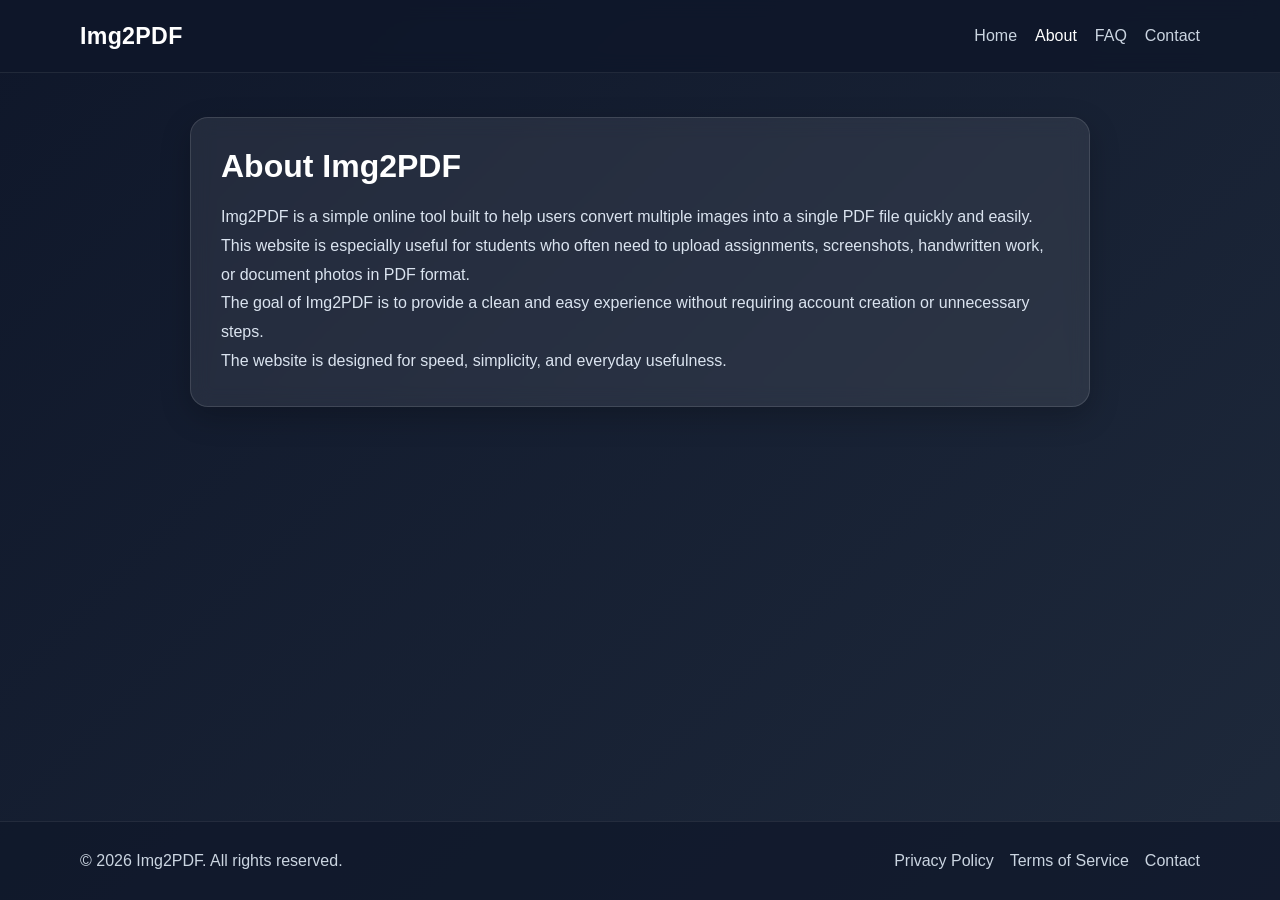
<file: about.html>
<!DOCTYPE html>
<html lang="en">
<head>
  <meta charset="UTF-8" />
  <meta name="viewport" content="width=device-width, initial-scale=1.0" />
  <title>About - Img2PDF</title>
  <meta name="description" content="Learn more about Img2PDF and why it was created." />
  <link rel="stylesheet" href="style.css" />
</head>
<body>
  <header class="site-header">
    <div class="container nav">
      <a href="index.html" class="logo">Img2PDF</a>
      <nav class="nav-links">
        <a href="index.html">Home</a>
        <a href="about.html" class="active">About</a>
        <a href="faq.html">FAQ</a>
        <a href="contact.html">Contact</a>
      </nav>
    </div>
  </header>

  <main class="container page-content">
    <section class="page-card">
      <h1>About Img2PDF</h1>
      <p>
        Img2PDF is a simple online tool built to help users convert multiple images
        into a single PDF file quickly and easily.
      </p>
      <p>
        This website is especially useful for students who often need to upload
        assignments, screenshots, handwritten work, or document photos in PDF format.
      </p>
      <p>
        The goal of Img2PDF is to provide a clean and easy experience without requiring
        account creation or unnecessary steps.
      </p>
      <p>
        The website is designed for speed, simplicity, and everyday usefulness.
      </p>
    </section>
  </main>

  <footer class="site-footer">
    <div class="container footer-content">
      <p>© 2026 Img2PDF. All rights reserved.</p>
      <div class="footer-links">
        <a href="privacy.html">Privacy Policy</a>
        <a href="terms.html">Terms of Service</a>
        <a href="contact.html">Contact</a>
      </div>
    </div>
  </footer>
</body>
</html>
</file>
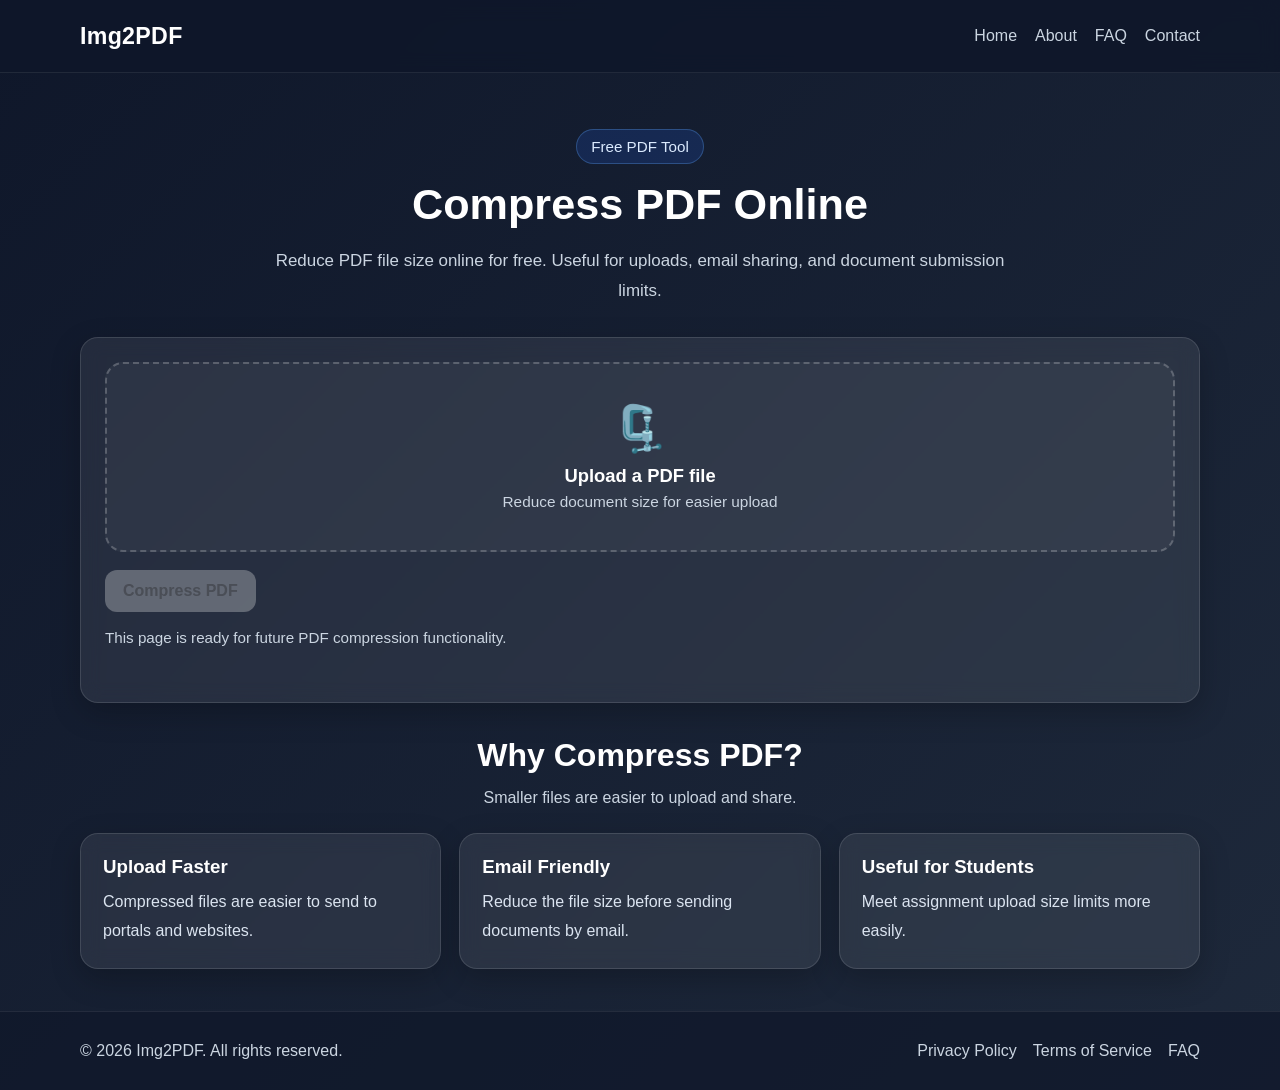
<file: compress-pdf.html>
<!DOCTYPE html>
<html lang="en">
<head>
  <meta charset="UTF-8" />
  <meta name="viewport" content="width=device-width, initial-scale=1.0" />
  <title>Compress PDF Online - Img2PDF</title>
  <meta name="description" content="Compress PDF online for free. Reduce PDF file size quickly and easily for uploads and sharing." />
  <link rel="stylesheet" href="style.css" />
</head>
<body>
  <header class="site-header">
    <div class="container nav">
      <a href="index.html" class="logo">Img2PDF</a>
      <nav class="nav-links">
        <a href="index.html">Home</a>
        <a href="about.html">About</a>
        <a href="faq.html">FAQ</a>
        <a href="contact.html">Contact</a>
      </nav>
    </div>
  </header>

  <main>
    <section class="hero container">
      <div class="hero-badge">Free PDF Tool</div>
      <h1>Compress PDF Online</h1>
      <p class="hero-text">
        Reduce PDF file size online for free. Useful for uploads, email sharing, and
        document submission limits.
      </p>
    </section>

    <section class="container tool-card">
      <div class="upload-section">
        <div class="upload-box">
          <span class="upload-icon">🗜️</span>
          <span class="upload-text">Upload a PDF file</span>
          <span class="upload-subtext">Reduce document size for easier upload</span>
        </div>

        <div class="buttons">
          <button disabled>Compress PDF</button>
        </div>

        <p class="note">
          This page is ready for future PDF compression functionality.
        </p>
      </div>
    </section>

    <section class="container content-section">
      <div class="section-heading">
        <h2>Why Compress PDF?</h2>
        <p>Smaller files are easier to upload and share.</p>
      </div>

      <div class="info-grid">
        <div class="info-card">
          <h3>Upload Faster</h3>
          <p>Compressed files are easier to send to portals and websites.</p>
        </div>
        <div class="info-card">
          <h3>Email Friendly</h3>
          <p>Reduce the file size before sending documents by email.</p>
        </div>
        <div class="info-card">
          <h3>Useful for Students</h3>
          <p>Meet assignment upload size limits more easily.</p>
        </div>
      </div>
    </section>
  </main>

  <footer class="site-footer">
    <div class="container footer-content">
      <p>© 2026 Img2PDF. All rights reserved.</p>
      <div class="footer-links">
        <a href="privacy.html">Privacy Policy</a>
        <a href="terms.html">Terms of Service</a>
        <a href="faq.html">FAQ</a>
      </div>
    </div>
  </footer>
</body>
</html>
</file>
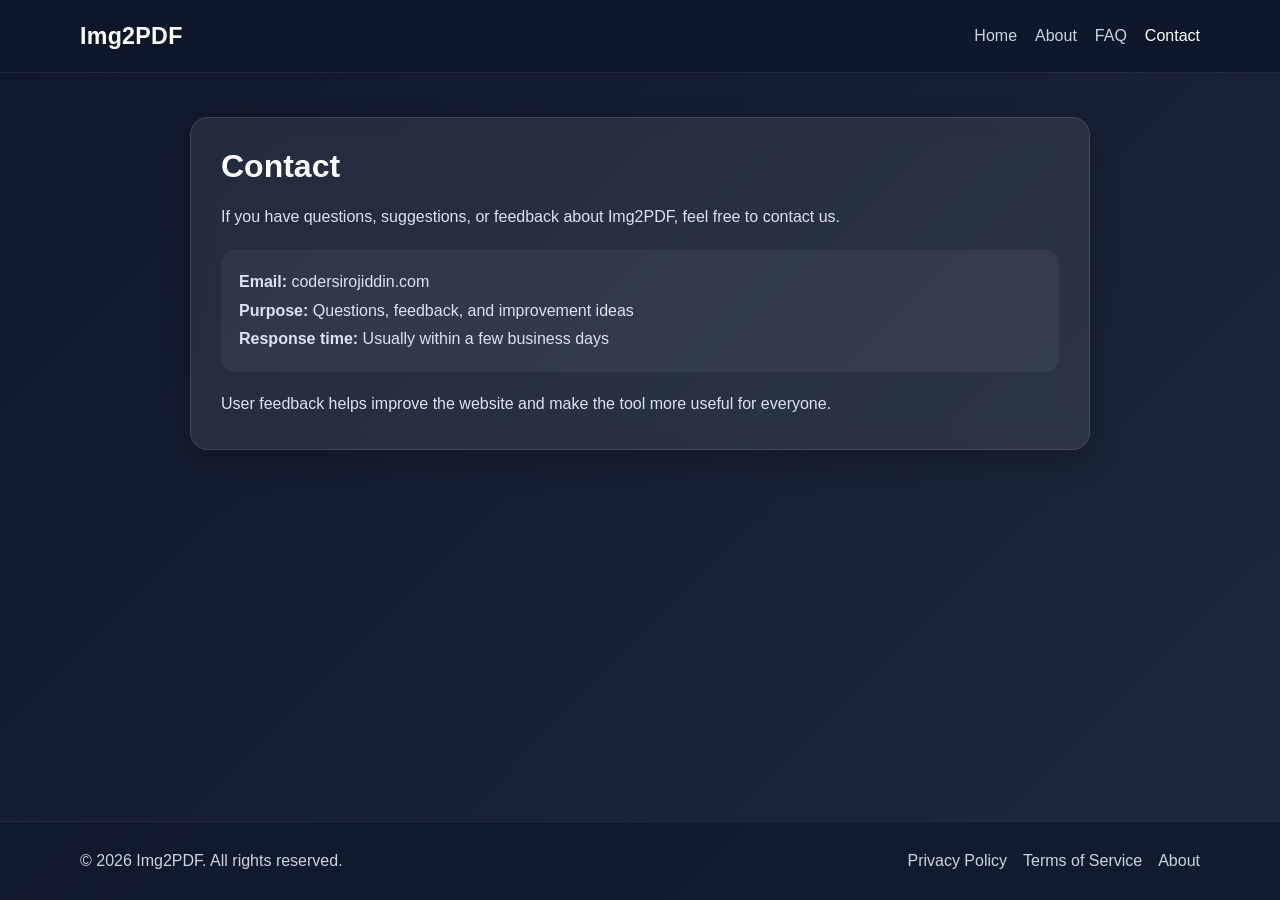
<file: contact.html>
<!DOCTYPE html>
<html lang="en">
<head>
  <meta charset="UTF-8" />
  <meta name="viewport" content="width=device-width, initial-scale=1.0" />
  <title>Contact - Img2PDF</title>
  <meta name="description" content="Contact Img2PDF for questions, suggestions, or feedback." />
  <link rel="stylesheet" href="style.css" />
</head>
<body>
  <header class="site-header">
    <div class="container nav">
      <a href="index.html" class="logo">Img2PDF</a>
      <nav class="nav-links">
        <a href="index.html">Home</a>
        <a href="about.html">About</a>
        <a href="faq.html">FAQ</a>
        <a href="contact.html" class="active">Contact</a>
      </nav>
    </div>
  </header>

  <main class="container page-content">
    <section class="page-card">
      <h1>Contact</h1>
      <p>
        If you have questions, suggestions, or feedback about Img2PDF, feel free to contact us.
      </p>

      <div class="contact-box">
        <p><strong>Email:</strong> codersirojiddin.com</p>
        <p><strong>Purpose:</strong> Questions, feedback, and improvement ideas</p>
        <p><strong>Response time:</strong> Usually within a few business days</p>
      </div>

      <p>
        User feedback helps improve the website and make the tool more useful for everyone.
      </p>
    </section>
  </main>

  <footer class="site-footer">
    <div class="container footer-content">
      <p>© 2026 Img2PDF. All rights reserved.</p>
      <div class="footer-links">
        <a href="privacy.html">Privacy Policy</a>
        <a href="terms.html">Terms of Service</a>
        <a href="about.html">About</a>
      </div>
    </div>
  </footer>
</body>
</html>
</file>
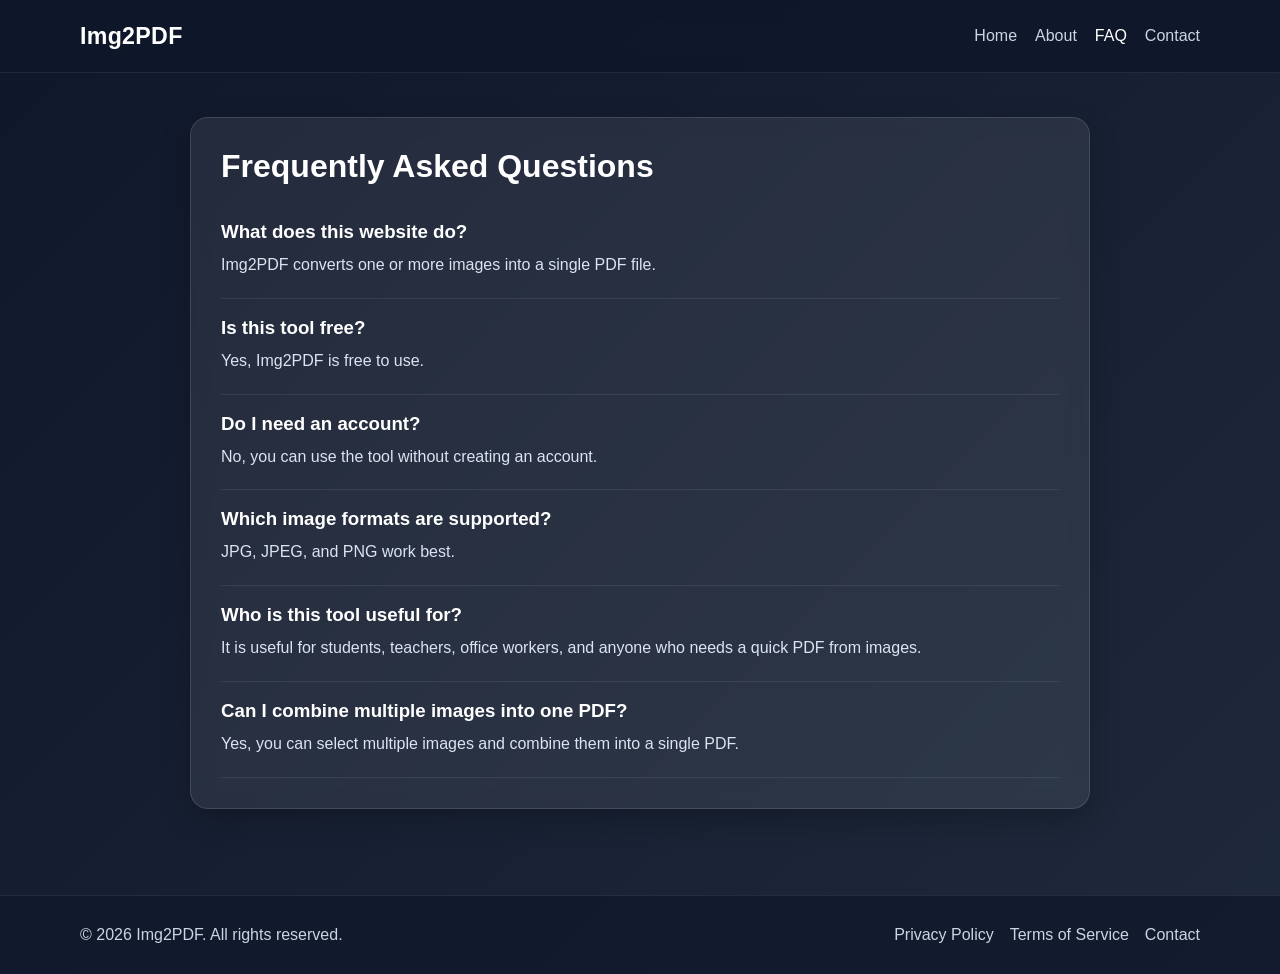
<file: faq.html>
<!DOCTYPE html>
<html lang="en">
<head>
  <meta charset="UTF-8" />
  <meta name="viewport" content="width=device-width, initial-scale=1.0" />
  <title>FAQ - Img2PDF</title>
  <meta name="description" content="Frequently asked questions about Img2PDF." />
  <link rel="stylesheet" href="style.css" />
</head>
<body>
  <header class="site-header">
    <div class="container nav">
      <a href="index.html" class="logo">Img2PDF</a>
      <nav class="nav-links">
        <a href="index.html">Home</a>
        <a href="about.html">About</a>
        <a href="faq.html" class="active">FAQ</a>
        <a href="contact.html">Contact</a>
      </nav>
    </div>
  </header>

  <main class="container page-content">
    <section class="page-card">
      <h1>Frequently Asked Questions</h1>

      <div class="faq-item">
        <h3>What does this website do?</h3>
        <p>
          Img2PDF converts one or more images into a single PDF file.
        </p>
      </div>

      <div class="faq-item">
        <h3>Is this tool free?</h3>
        <p>
          Yes, Img2PDF is free to use.
        </p>
      </div>

      <div class="faq-item">
        <h3>Do I need an account?</h3>
        <p>
          No, you can use the tool without creating an account.
        </p>
      </div>

      <div class="faq-item">
        <h3>Which image formats are supported?</h3>
        <p>
          JPG, JPEG, and PNG work best.
        </p>
      </div>

      <div class="faq-item">
        <h3>Who is this tool useful for?</h3>
        <p>
          It is useful for students, teachers, office workers, and anyone who needs a quick PDF from images.
        </p>
      </div>

      <div class="faq-item">
        <h3>Can I combine multiple images into one PDF?</h3>
        <p>
          Yes, you can select multiple images and combine them into a single PDF.
        </p>
      </div>
    </section>
  </main>

  <footer class="site-footer">
    <div class="container footer-content">
      <p>© 2026 Img2PDF. All rights reserved.</p>
      <div class="footer-links">
        <a href="privacy.html">Privacy Policy</a>
        <a href="terms.html">Terms of Service</a>
        <a href="contact.html">Contact</a>
      </div>
    </div>
  </footer>
</body>
</html>
</file>
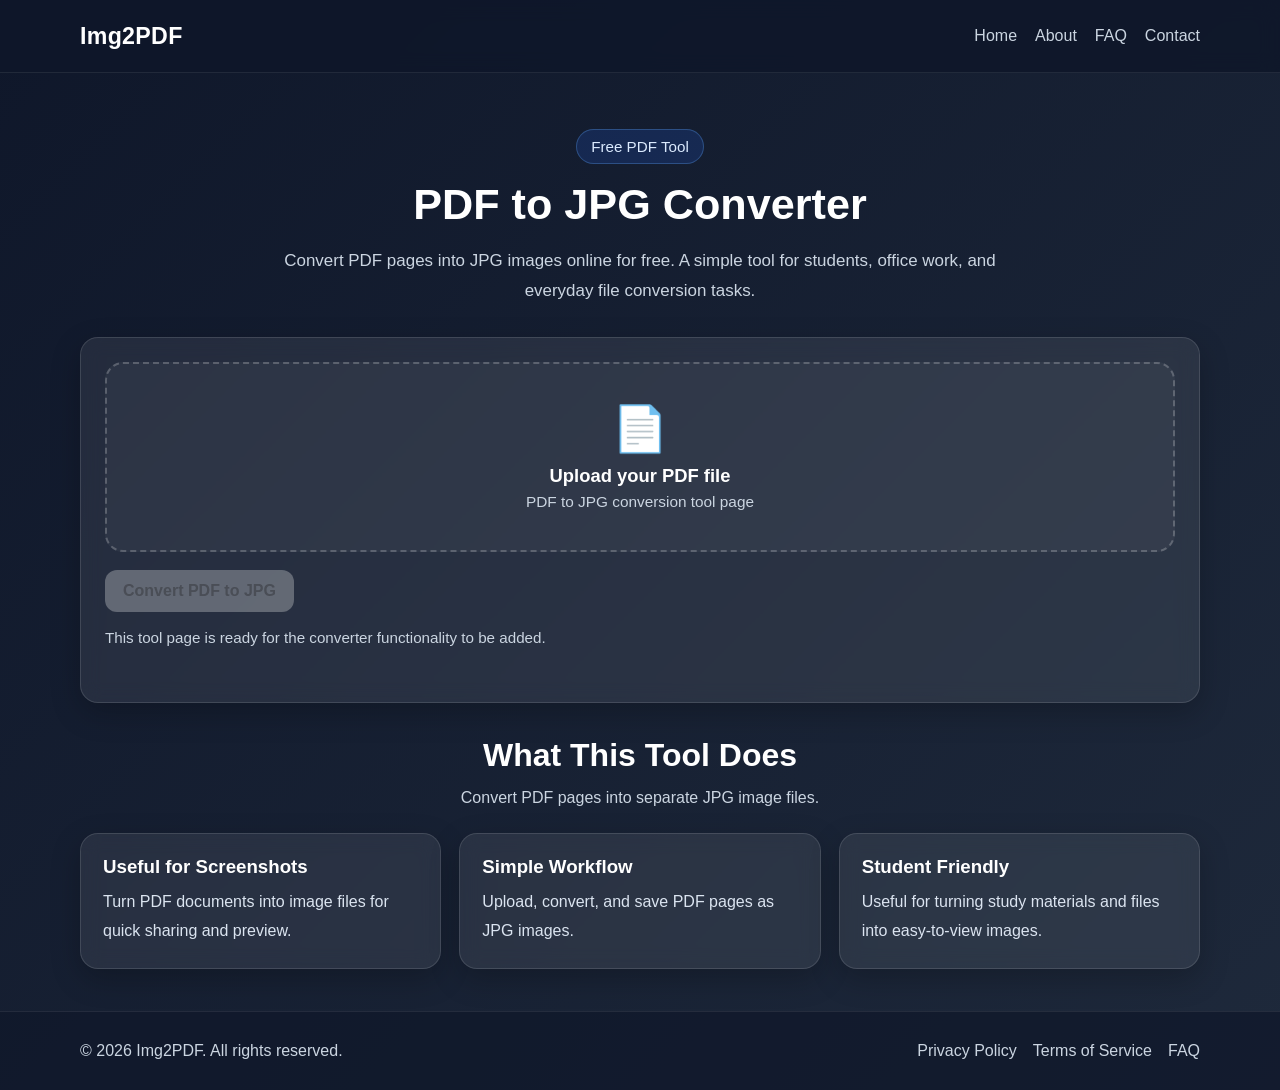
<file: merge-pdf.html>
<!DOCTYPE html>
<html lang="en">
<head>
  <meta charset="UTF-8" />
  <meta name="viewport" content="width=device-width, initial-scale=1.0" />
  <title>PDF to JPG Converter - Img2PDF</title>
  <meta name="description" content="Convert PDF to JPG online for free. Fast and simple PDF to image converter for students and everyday users." />
  <link rel="stylesheet" href="style.css" />
</head>
<body>
  <header class="site-header">
    <div class="container nav">
      <a href="index.html" class="logo">Img2PDF</a>
      <nav class="nav-links">
        <a href="index.html">Home</a>
        <a href="about.html">About</a>
        <a href="faq.html">FAQ</a>
        <a href="contact.html">Contact</a>
      </nav>
    </div>
  </header>

  <main>
    <section class="hero container">
      <div class="hero-badge">Free PDF Tool</div>
      <h1>PDF to JPG Converter</h1>
      <p class="hero-text">
        Convert PDF pages into JPG images online for free. A simple tool for students,
        office work, and everyday file conversion tasks.
      </p>
    </section>

    <section class="container tool-card">
      <div class="upload-section">
        <div class="upload-box">
          <span class="upload-icon">📄</span>
          <span class="upload-text">Upload your PDF file</span>
          <span class="upload-subtext">PDF to JPG conversion tool page</span>
        </div>

        <div class="buttons">
          <button disabled>Convert PDF to JPG</button>
        </div>

        <p class="note">
          This tool page is ready for the converter functionality to be added.
        </p>
      </div>
    </section>

    <section class="container content-section">
      <div class="section-heading">
        <h2>What This Tool Does</h2>
        <p>Convert PDF pages into separate JPG image files.</p>
      </div>

      <div class="info-grid">
        <div class="info-card">
          <h3>Useful for Screenshots</h3>
          <p>Turn PDF documents into image files for quick sharing and preview.</p>
        </div>
        <div class="info-card">
          <h3>Simple Workflow</h3>
          <p>Upload, convert, and save PDF pages as JPG images.</p>
        </div>
        <div class="info-card">
          <h3>Student Friendly</h3>
          <p>Useful for turning study materials and files into easy-to-view images.</p>
        </div>
      </div>
    </section>
  </main>

  <footer class="site-footer">
    <div class="container footer-content">
      <p>© 2026 Img2PDF. All rights reserved.</p>
      <div class="footer-links">
        <a href="privacy.html">Privacy Policy</a>
        <a href="terms.html">Terms of Service</a>
        <a href="faq.html">FAQ</a>
      </div>
    </div>
  </footer>
</body>
</html>
</file>
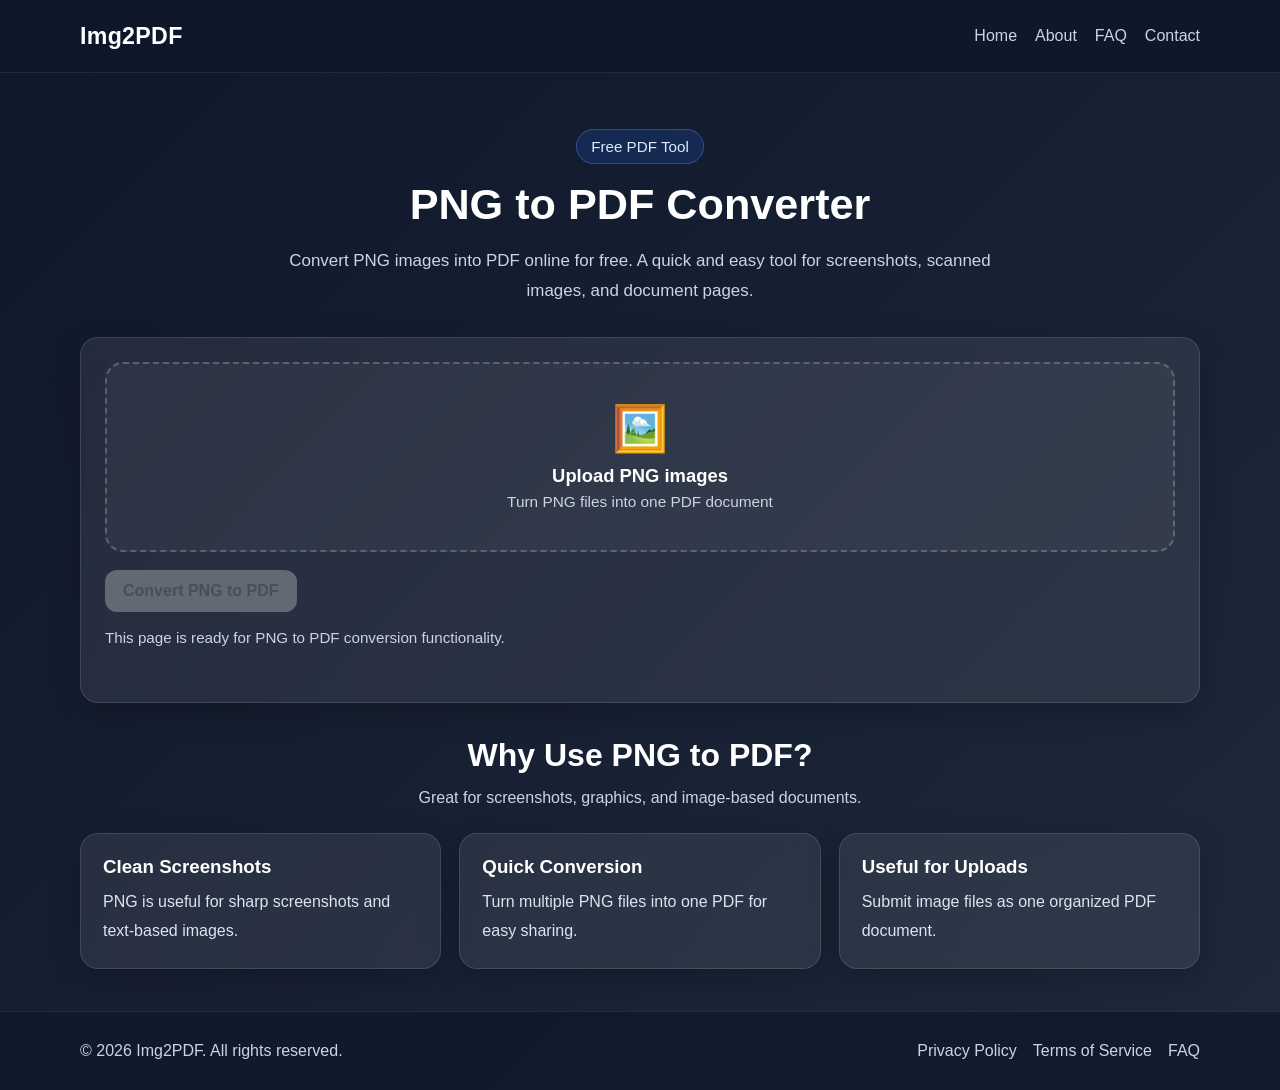
<file: png-to-pdf.html>
<!DOCTYPE html>
<html lang="en">
<head>
  <meta charset="UTF-8" />
  <meta name="viewport" content="width=device-width, initial-scale=1.0" />
  <title>PNG to PDF Converter - Img2PDF</title>
  <meta name="description" content="Convert PNG to PDF online for free. Fast and easy PNG to PDF converter for students and everyday users." />
  <link rel="stylesheet" href="style.css" />
</head>
<body>
  <header class="site-header">
    <div class="container nav">
      <a href="index.html" class="logo">Img2PDF</a>
      <nav class="nav-links">
        <a href="index.html">Home</a>
        <a href="about.html">About</a>
        <a href="faq.html">FAQ</a>
        <a href="contact.html">Contact</a>
      </nav>
    </div>
  </header>

  <main>
    <section class="hero container">
      <div class="hero-badge">Free PDF Tool</div>
      <h1>PNG to PDF Converter</h1>
      <p class="hero-text">
        Convert PNG images into PDF online for free. A quick and easy tool for
        screenshots, scanned images, and document pages.
      </p>
    </section>

    <section class="container tool-card">
      <div class="upload-section">
        <div class="upload-box">
          <span class="upload-icon">🖼️</span>
          <span class="upload-text">Upload PNG images</span>
          <span class="upload-subtext">Turn PNG files into one PDF document</span>
        </div>

        <div class="buttons">
          <button disabled>Convert PNG to PDF</button>
        </div>

        <p class="note">
          This page is ready for PNG to PDF conversion functionality.
        </p>
      </div>
    </section>

    <section class="container content-section">
      <div class="section-heading">
        <h2>Why Use PNG to PDF?</h2>
        <p>Great for screenshots, graphics, and image-based documents.</p>
      </div>

      <div class="info-grid">
        <div class="info-card">
          <h3>Clean Screenshots</h3>
          <p>PNG is useful for sharp screenshots and text-based images.</p>
        </div>
        <div class="info-card">
          <h3>Quick Conversion</h3>
          <p>Turn multiple PNG files into one PDF for easy sharing.</p>
        </div>
        <div class="info-card">
          <h3>Useful for Uploads</h3>
          <p>Submit image files as one organized PDF document.</p>
        </div>
      </div>
    </section>
  </main>

  <footer class="site-footer">
    <div class="container footer-content">
      <p>© 2026 Img2PDF. All rights reserved.</p>
      <div class="footer-links">
        <a href="privacy.html">Privacy Policy</a>
        <a href="terms.html">Terms of Service</a>
        <a href="faq.html">FAQ</a>
      </div>
    </div>
  </footer>
</body>
</html>
</file>
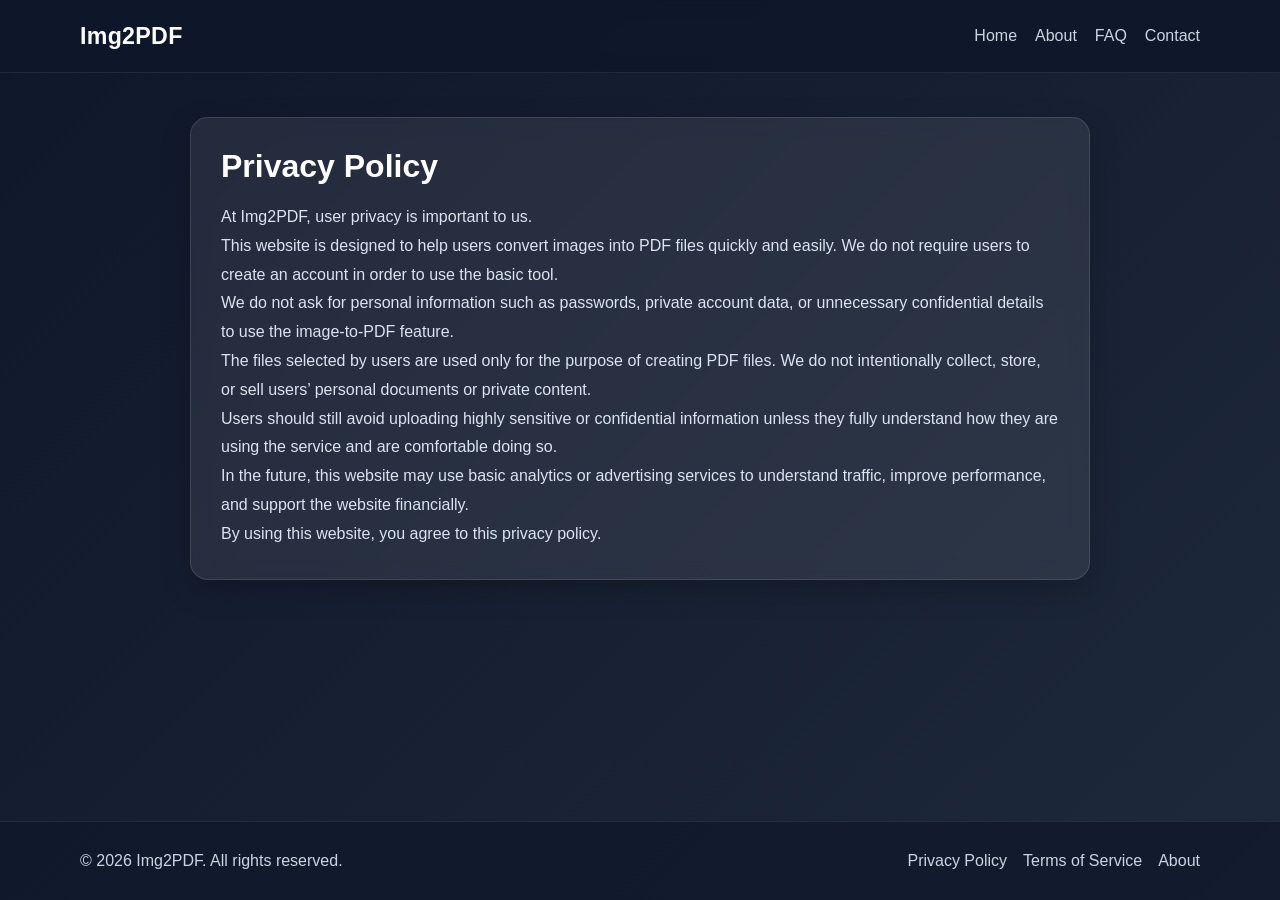
<file: privacy.html>
<!DOCTYPE html>
<html lang="en">
<head>
  <meta charset="UTF-8" />
  <meta name="viewport" content="width=device-width, initial-scale=1.0" />
  <title>Privacy Policy - Img2PDF</title>
  <meta name="description" content="Read the privacy policy for Img2PDF." />
  <link rel="stylesheet" href="style.css" />
</head>
<body>
  <header class="site-header">
    <div class="container nav">
      <a href="index.html" class="logo">Img2PDF</a>
      <nav class="nav-links">
        <a href="index.html">Home</a>
        <a href="about.html">About</a>
        <a href="faq.html">FAQ</a>
        <a href="contact.html">Contact</a>
      </nav>
    </div>
  </header>

  <main class="container page-content">
    <section class="page-card">
      <h1>Privacy Policy</h1>

      <p>
        At Img2PDF, user privacy is important to us.
      </p>

      <p>
        This website is designed to help users convert images into PDF files quickly and easily.
        We do not require users to create an account in order to use the basic tool.
      </p>

      <p>
        We do not ask for personal information such as passwords, private account data,
        or unnecessary confidential details to use the image-to-PDF feature.
      </p>

      <p>
        The files selected by users are used only for the purpose of creating PDF files.
        We do not intentionally collect, store, or sell users’ personal documents or private content.
      </p>

      <p>
        Users should still avoid uploading highly sensitive or confidential information unless they
        fully understand how they are using the service and are comfortable doing so.
      </p>

      <p>
        In the future, this website may use basic analytics or advertising services to understand traffic,
        improve performance, and support the website financially.
      </p>

      <p>
        By using this website, you agree to this privacy policy.
      </p>
    </section>
  </main>

  <footer class="site-footer">
    <div class="container footer-content">
      <p>© 2026 Img2PDF. All rights reserved.</p>
      <div class="footer-links">
        <a href="privacy.html">Privacy Policy</a>
        <a href="terms.html">Terms of Service</a>
        <a href="about.html">About</a>
      </div>
    </div>
  </footer>
</body>
</html>
</file>
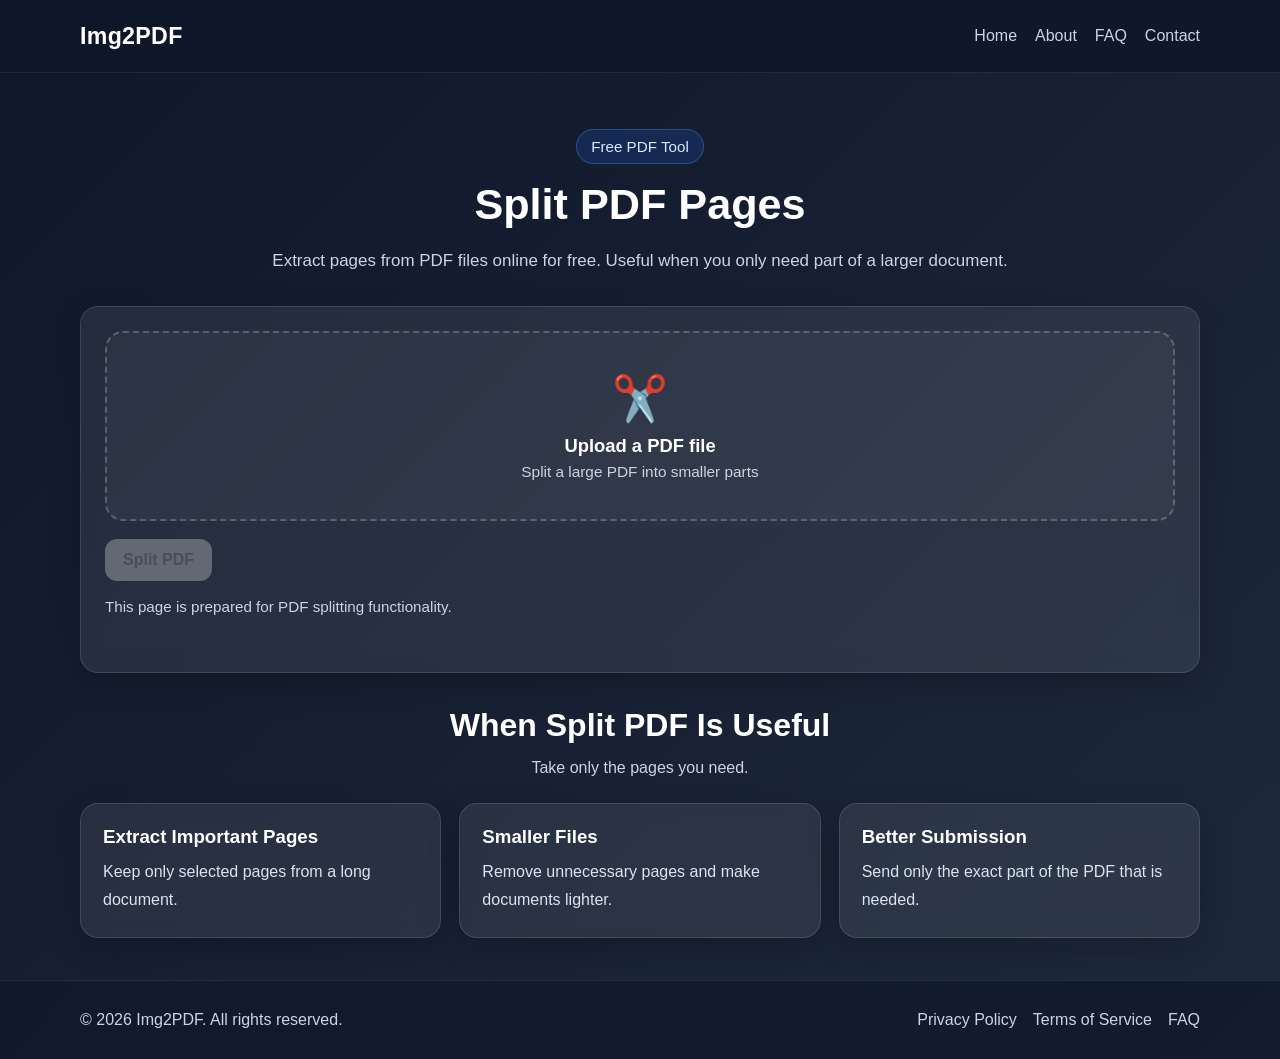
<file: split-pdf.html>
<!DOCTYPE html>
<html lang="en">
<head>
  <meta charset="UTF-8" />
  <meta name="viewport" content="width=device-width, initial-scale=1.0" />
  <title>Split PDF Pages - Img2PDF</title>
  <meta name="description" content="Split PDF files online for free. Extract pages from PDF documents quickly and easily." />
  <link rel="stylesheet" href="style.css" />
</head>
<body>
  <header class="site-header">
    <div class="container nav">
      <a href="index.html" class="logo">Img2PDF</a>
      <nav class="nav-links">
        <a href="index.html">Home</a>
        <a href="about.html">About</a>
        <a href="faq.html">FAQ</a>
        <a href="contact.html">Contact</a>
      </nav>
    </div>
  </header>

  <main>
    <section class="hero container">
      <div class="hero-badge">Free PDF Tool</div>
      <h1>Split PDF Pages</h1>
      <p class="hero-text">
        Extract pages from PDF files online for free. Useful when you only need part
        of a larger document.
      </p>
    </section>

    <section class="container tool-card">
      <div class="upload-section">
        <div class="upload-box">
          <span class="upload-icon">✂️</span>
          <span class="upload-text">Upload a PDF file</span>
          <span class="upload-subtext">Split a large PDF into smaller parts</span>
        </div>

        <div class="buttons">
          <button disabled>Split PDF</button>
        </div>

        <p class="note">
          This page is prepared for PDF splitting functionality.
        </p>
      </div>
    </section>

    <section class="container content-section">
      <div class="section-heading">
        <h2>When Split PDF Is Useful</h2>
        <p>Take only the pages you need.</p>
      </div>

      <div class="info-grid">
        <div class="info-card">
          <h3>Extract Important Pages</h3>
          <p>Keep only selected pages from a long document.</p>
        </div>
        <div class="info-card">
          <h3>Smaller Files</h3>
          <p>Remove unnecessary pages and make documents lighter.</p>
        </div>
        <div class="info-card">
          <h3>Better Submission</h3>
          <p>Send only the exact part of the PDF that is needed.</p>
        </div>
      </div>
    </section>
  </main>

  <footer class="site-footer">
    <div class="container footer-content">
      <p>© 2026 Img2PDF. All rights reserved.</p>
      <div class="footer-links">
        <a href="privacy.html">Privacy Policy</a>
        <a href="terms.html">Terms of Service</a>
        <a href="faq.html">FAQ</a>
      </div>
    </div>
  </footer>
  <script src="app.js"></script>
</body>
</html>
</file>
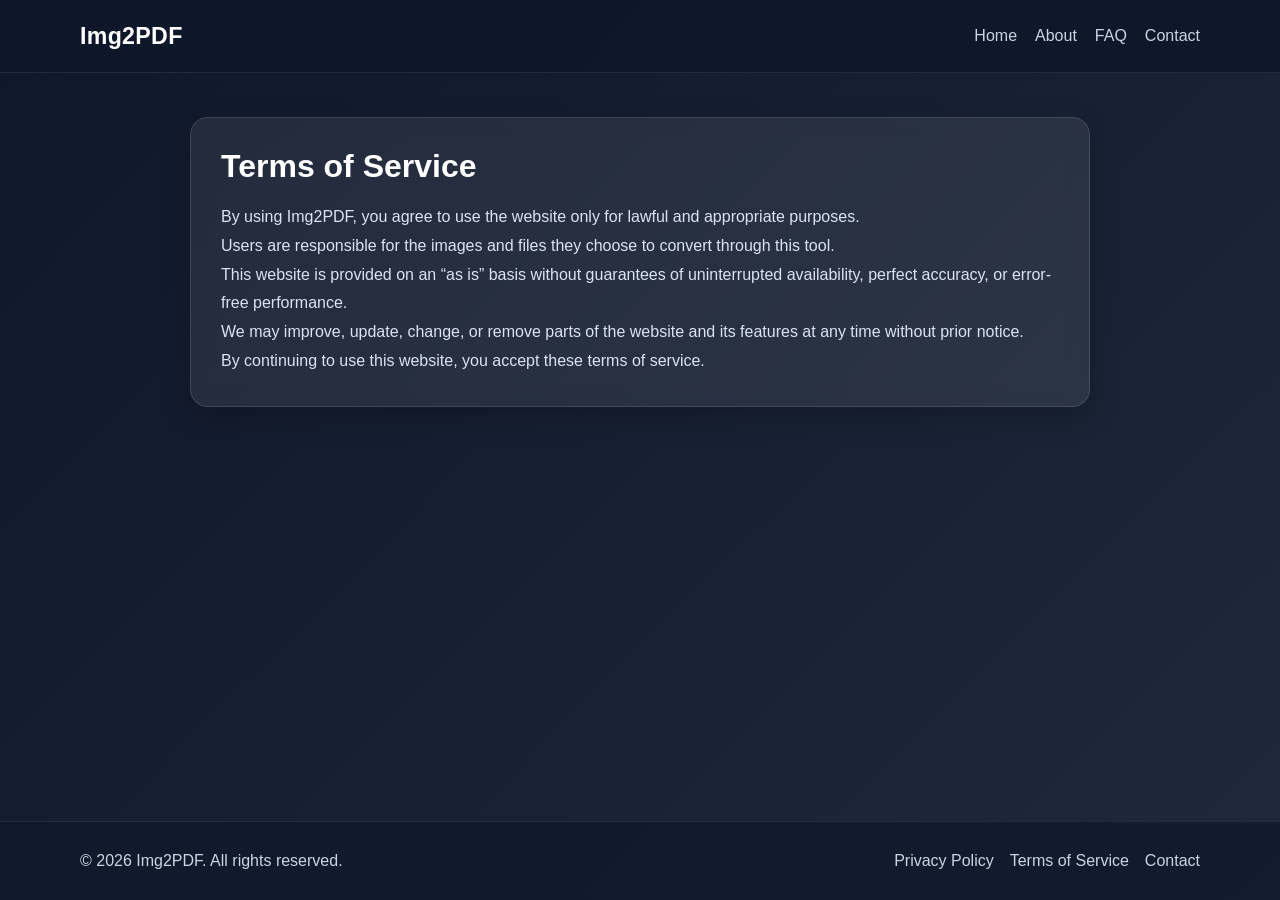
<file: terms.html>
<!DOCTYPE html>
<html lang="en">
<head>
  <meta charset="UTF-8" />
  <meta name="viewport" content="width=device-width, initial-scale=1.0" />
  <title>Terms of Service - Img2PDF</title>
  <meta name="description" content="Read the terms of service for Img2PDF." />
  <link rel="stylesheet" href="style.css" />
</head>
<body>
  <header class="site-header">
    <div class="container nav">
      <a href="index.html" class="logo">Img2PDF</a>
      <nav class="nav-links">
        <a href="index.html">Home</a>
        <a href="about.html">About</a>
        <a href="faq.html">FAQ</a>
        <a href="contact.html">Contact</a>
      </nav>
    </div>
  </header>

  <main class="container page-content">
    <section class="page-card">
      <h1>Terms of Service</h1>

      <p>
        By using Img2PDF, you agree to use the website only for lawful and appropriate purposes.
      </p>

      <p>
        Users are responsible for the images and files they choose to convert through this tool.
      </p>

      <p>
        This website is provided on an “as is” basis without guarantees of uninterrupted availability,
        perfect accuracy, or error-free performance.
      </p>

      <p>
        We may improve, update, change, or remove parts of the website and its features at any time
        without prior notice.
      </p>

      <p>
        By continuing to use this website, you accept these terms of service.
      </p>
    </section>
  </main>

  <footer class="site-footer">
    <div class="container footer-content">
      <p>© 2026 Img2PDF. All rights reserved.</p>
      <div class="footer-links">
        <a href="privacy.html">Privacy Policy</a>
        <a href="terms.html">Terms of Service</a>
        <a href="contact.html">Contact</a>
      </div>
    </div>
  </footer>
</body>
</html>
</file>
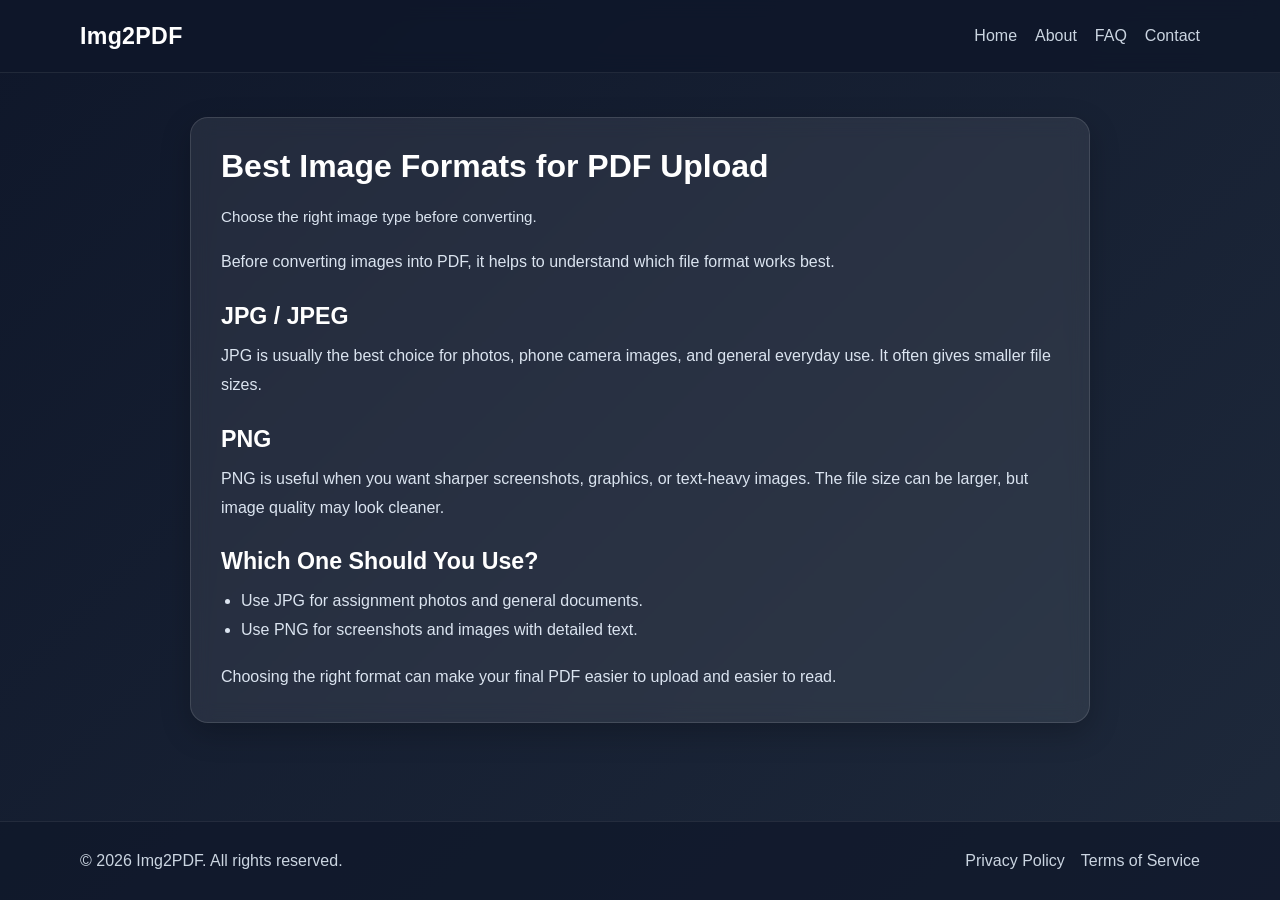
<file: articles/best-image-formats.html>
<!DOCTYPE html>
<html lang="en">
<head>
  <meta charset="UTF-8" />
  <meta name="viewport" content="width=device-width, initial-scale=1.0" />
  <title>Best Image Formats for PDF Upload - Img2PDF</title>
  <meta name="description" content="Understand the best image formats to use before converting to PDF." />
  <link rel="stylesheet" href="../style.css" />
</head>
<body>
  <header class="site-header">
    <div class="container nav">
      <a href="../index.html" class="logo">Img2PDF</a>
      <nav class="nav-links">
        <a href="../index.html">Home</a>
        <a href="../about.html">About</a>
        <a href="../faq.html">FAQ</a>
        <a href="../contact.html">Contact</a>
      </nav>
    </div>
  </header>

  <main class="container page-content">
    <article class="article-page page-card">
      <h1>Best Image Formats for PDF Upload</h1>
      <p class="article-meta">Choose the right image type before converting.</p>

      <p>
        Before converting images into PDF, it helps to understand which file format works best.
      </p>

      <h2>JPG / JPEG</h2>
      <p>
        JPG is usually the best choice for photos, phone camera images, and general everyday use.
        It often gives smaller file sizes.
      </p>

      <h2>PNG</h2>
      <p>
        PNG is useful when you want sharper screenshots, graphics, or text-heavy images.
        The file size can be larger, but image quality may look cleaner.
      </p>

      <h2>Which One Should You Use?</h2>
      <ul>
        <li>Use JPG for assignment photos and general documents.</li>
        <li>Use PNG for screenshots and images with detailed text.</li>
      </ul>

      <p>
        Choosing the right format can make your final PDF easier to upload and easier to read.
      </p>
    </article>
  </main>

  <footer class="site-footer">
    <div class="container footer-content">
      <p>© 2026 Img2PDF. All rights reserved.</p>
      <div class="footer-links">
        <a href="../privacy.html">Privacy Policy</a>
        <a href="../terms.html">Terms of Service</a>
      </div>
    </div>
  </footer>
</body>
</html>
</file>
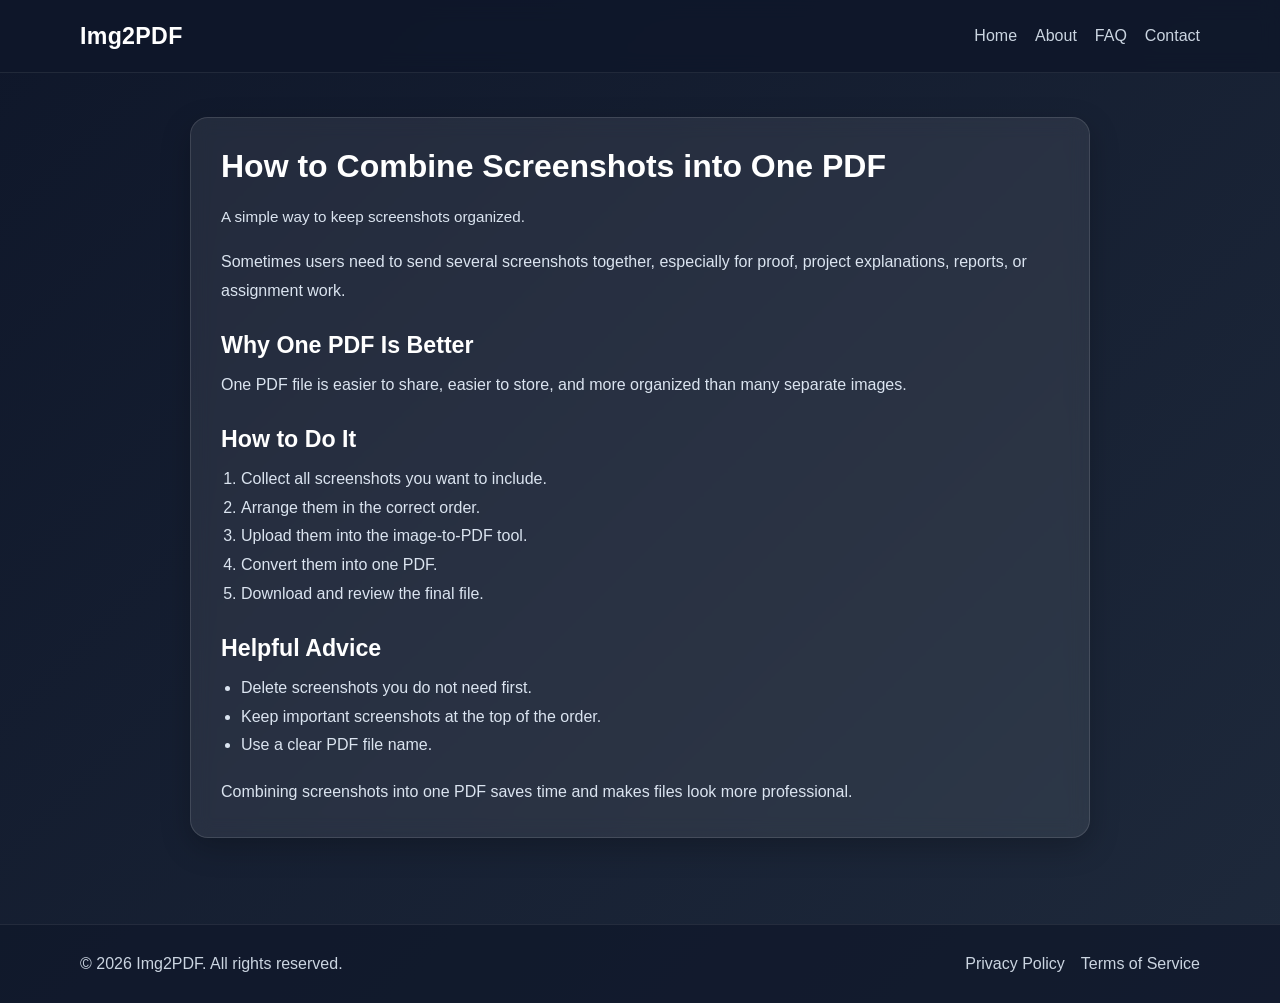
<file: articles/combine-screenshots.html>
<!DOCTYPE html>
<html lang="en">
<head>
  <meta charset="UTF-8" />
  <meta name="viewport" content="width=device-width, initial-scale=1.0" />
  <title>How to Combine Screenshots into One PDF - Img2PDF</title>
  <meta name="description" content="Learn how to combine multiple screenshots into one PDF file." />
  <link rel="stylesheet" href="../style.css" />
</head>
<body>
  <header class="site-header">
    <div class="container nav">
      <a href="../index.html" class="logo">Img2PDF</a>
      <nav class="nav-links">
        <a href="../index.html">Home</a>
        <a href="../about.html">About</a>
        <a href="../faq.html">FAQ</a>
        <a href="../contact.html">Contact</a>
      </nav>
    </div>
  </header>

  <main class="container page-content">
    <article class="article-page page-card">
      <h1>How to Combine Screenshots into One PDF</h1>
      <p class="article-meta">A simple way to keep screenshots organized.</p>

      <p>
        Sometimes users need to send several screenshots together, especially for proof,
        project explanations, reports, or assignment work.
      </p>

      <h2>Why One PDF Is Better</h2>
      <p>
        One PDF file is easier to share, easier to store, and more organized than many separate images.
      </p>

      <h2>How to Do It</h2>
      <ol>
        <li>Collect all screenshots you want to include.</li>
        <li>Arrange them in the correct order.</li>
        <li>Upload them into the image-to-PDF tool.</li>
        <li>Convert them into one PDF.</li>
        <li>Download and review the final file.</li>
      </ol>

      <h2>Helpful Advice</h2>
      <ul>
        <li>Delete screenshots you do not need first.</li>
        <li>Keep important screenshots at the top of the order.</li>
        <li>Use a clear PDF file name.</li>
      </ul>

      <p>
        Combining screenshots into one PDF saves time and makes files look more professional.
      </p>
    </article>
  </main>

  <footer class="site-footer">
    <div class="container footer-content">
      <p>© 2026 Img2PDF. All rights reserved.</p>
      <div class="footer-links">
        <a href="../privacy.html">Privacy Policy</a>
        <a href="../terms.html">Terms of Service</a>
      </div>
    </div>
  </footer>
</body>
</html>
</file>
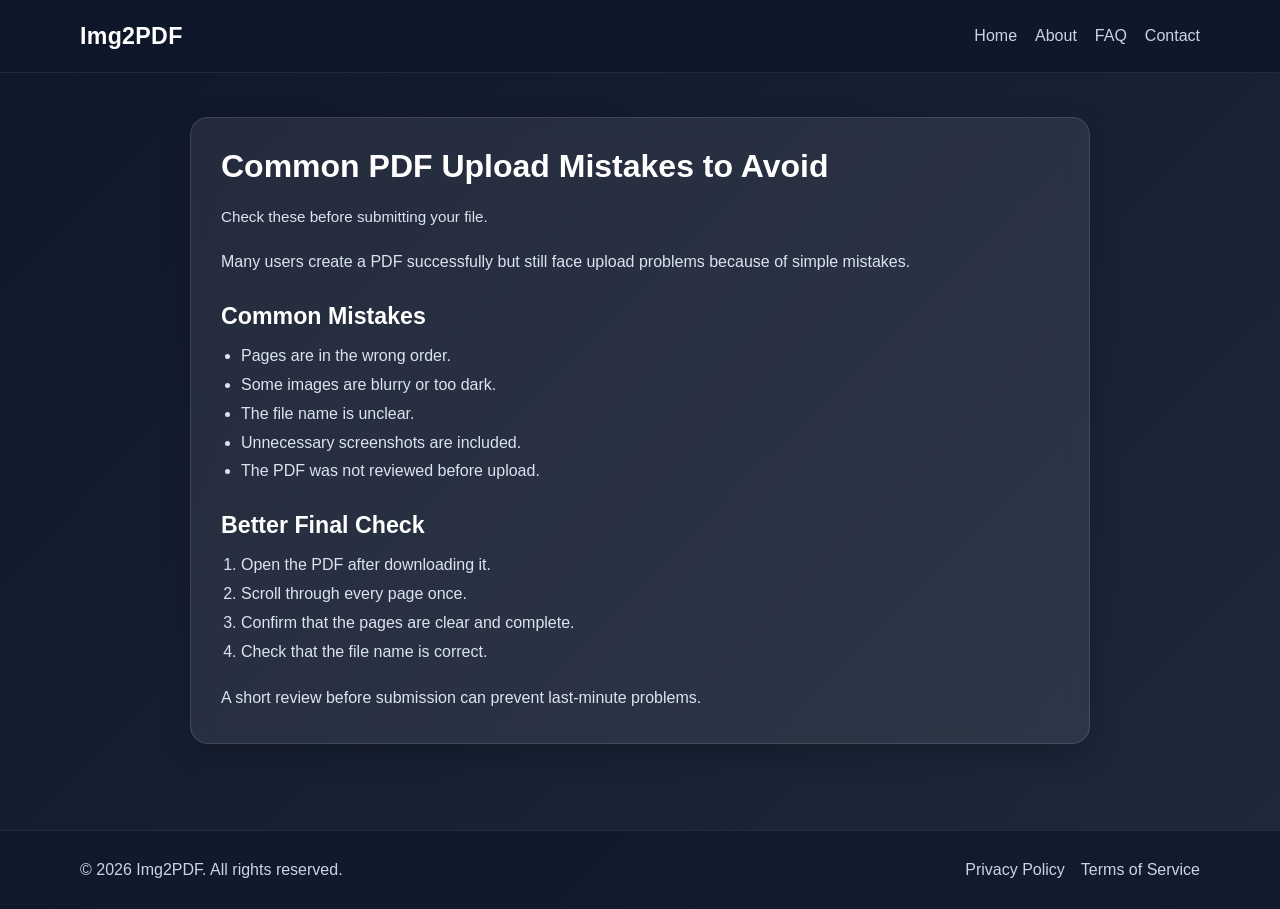
<file: articles/common-pdf-upload-mistakes.html>
<!DOCTYPE html>
<html lang="en">
<head>
  <meta charset="UTF-8" />
  <meta name="viewport" content="width=device-width, initial-scale=1.0" />
  <title>Common PDF Upload Mistakes to Avoid - Img2PDF</title>
  <meta name="description" content="Avoid common mistakes before uploading your PDF." />
  <link rel="stylesheet" href="../style.css" />
</head>
<body>
  <header class="site-header">
    <div class="container nav">
      <a href="../index.html" class="logo">Img2PDF</a>
      <nav class="nav-links">
        <a href="../index.html">Home</a>
        <a href="../about.html">About</a>
        <a href="../faq.html">FAQ</a>
        <a href="../contact.html">Contact</a>
      </nav>
    </div>
  </header>

  <main class="container page-content">
    <article class="article-page page-card">
      <h1>Common PDF Upload Mistakes to Avoid</h1>
      <p class="article-meta">Check these before submitting your file.</p>

      <p>
        Many users create a PDF successfully but still face upload problems because of simple mistakes.
      </p>

      <h2>Common Mistakes</h2>
      <ul>
        <li>Pages are in the wrong order.</li>
        <li>Some images are blurry or too dark.</li>
        <li>The file name is unclear.</li>
        <li>Unnecessary screenshots are included.</li>
        <li>The PDF was not reviewed before upload.</li>
      </ul>

      <h2>Better Final Check</h2>
      <ol>
        <li>Open the PDF after downloading it.</li>
        <li>Scroll through every page once.</li>
        <li>Confirm that the pages are clear and complete.</li>
        <li>Check that the file name is correct.</li>
      </ol>

      <p>
        A short review before submission can prevent last-minute problems.
      </p>
    </article>
  </main>

  <footer class="site-footer">
    <div class="container footer-content">
      <p>© 2026 Img2PDF. All rights reserved.</p>
      <div class="footer-links">
        <a href="../privacy.html">Privacy Policy</a>
        <a href="../terms.html">Terms of Service</a>
      </div>
    </div>
  </footer>
</body>
</html>
</file>
<file: style.css>
* {
  margin: 0;
  padding: 0;
  box-sizing: border-box;
}

:root {
  --bg-1: #0f172a;
  --bg-2: #1e293b;
  --card: rgba(255, 255, 255, 0.08);
  --card-2: rgba(255, 255, 255, 0.05);
  --border: rgba(255, 255, 255, 0.12);
  --text: #ffffff;
  --muted: #cbd5e1;
  --blue: #2563eb;
  --blue-hover: #1d4ed8;
  --slate: #334155;
  --slate-hover: #475569;
  --danger: #dc2626;
  --danger-hover: #b91c1c;
  --success: #86efac;
  --error: #fca5a5;
}

html {
  scroll-behavior: smooth;
}

body {
  font-family: Arial, sans-serif;
  background: linear-gradient(135deg, var(--bg-1), var(--bg-2));
  color: var(--text);
  min-height: 100vh;
  display: flex;
  flex-direction: column;
}

main {
  flex: 1;
}

.container {
  width: min(1120px, calc(100% - 32px));
  margin: 0 auto;
}

.site-header {
  position: sticky;
  top: 0;
  z-index: 100;
  background: rgba(15, 23, 42, 0.85);
  backdrop-filter: blur(10px);
  border-bottom: 1px solid rgba(255, 255, 255, 0.08);
}

.nav {
  min-height: 72px;
  display: flex;
  align-items: center;
  justify-content: space-between;
  gap: 20px;
}

.logo {
  color: white;
  text-decoration: none;
  font-size: 1.45rem;
  font-weight: 700;
  letter-spacing: 0.3px;
}

.nav-links {
  display: flex;
  flex-wrap: wrap;
  gap: 18px;
}

.nav-links a {
  color: var(--muted);
  text-decoration: none;
  transition: 0.2s ease;
}

.nav-links a:hover,
.nav-links a.active {
  color: white;
}

.hero {
  text-align: center;
  padding: 56px 0 30px;
}

.hero-badge {
  display: inline-block;
  margin-bottom: 16px;
  padding: 8px 14px;
  border-radius: 999px;
  background: rgba(37, 99, 235, 0.18);
  border: 1px solid rgba(96, 165, 250, 0.3);
  color: #dbeafe;
  font-size: 0.95rem;
}

.hero h1 {
  font-size: 2.7rem;
  line-height: 1.15;
  margin-bottom: 16px;
}

.hero-text {
  max-width: 760px;
  margin: 0 auto;
  color: var(--muted);
  font-size: 1.06rem;
  line-height: 1.8;
}

.hero-points {
  display: flex;
  justify-content: center;
  flex-wrap: wrap;
  gap: 12px;
  margin-top: 22px;
}

.hero-points span {
  padding: 10px 14px;
  border-radius: 999px;
  background: rgba(255, 255, 255, 0.06);
  color: #e2e8f0;
  font-size: 0.95rem;
}

.tool-card,
.page-card,
.info-card,
.step-card,
.audience-card,
.article-card {
  background: var(--card);
  border: 1px solid var(--border);
  border-radius: 18px;
  backdrop-filter: blur(10px);
  box-shadow: 0 10px 30px rgba(0, 0, 0, 0.22);
}

.tool-card {
  padding: 24px;
}

.upload-section {
  margin-bottom: 28px;
}

.upload-box {
  display: flex;
  flex-direction: column;
  align-items: center;
  justify-content: center;
  min-height: 190px;
  border-radius: 18px;
  border: 2px dashed rgba(255, 255, 255, 0.22);
  background: rgba(255, 255, 255, 0.04);
  cursor: pointer;
  text-align: center;
  padding: 20px;
  transition: 0.25s ease;
}

.upload-box:hover {
  border-color: #60a5fa;
  background: rgba(96, 165, 250, 0.08);
}

.upload-icon {
  font-size: 2.8rem;
  margin-bottom: 10px;
}

.upload-text {
  font-size: 1.15rem;
  font-weight: 700;
  margin-bottom: 6px;
}

.upload-subtext {
  color: var(--muted);
  font-size: 0.96rem;
}

.options {
  display: grid;
  grid-template-columns: repeat(auto-fit, minmax(230px, 1fr));
  gap: 16px;
  margin-top: 18px;
}

.input-group {
  display: flex;
  flex-direction: column;
  gap: 8px;
}

.input-group label {
  color: #e2e8f0;
  font-size: 0.95rem;
}

.input-group input,
.input-group select {
  padding: 12px 14px;
  border-radius: 12px;
  border: none;
  outline: none;
  font-size: 1rem;
}

.buttons {
  display: flex;
  flex-wrap: wrap;
  gap: 12px;
  margin-top: 18px;
}

button {
  border: none;
  cursor: pointer;
  padding: 12px 18px;
  border-radius: 12px;
  font-size: 1rem;
  font-weight: 700;
  transition: 0.2s ease;
}

#convertBtn {
  background: var(--blue);
  color: white;
}

#convertBtn:hover {
  background: var(--blue-hover);
}

.secondary {
  background: var(--slate);
  color: white;
}

.secondary:hover {
  background: var(--slate-hover);
}

.note {
  margin-top: 14px;
  color: var(--muted);
  font-size: 0.95rem;
  line-height: 1.6;
}

.section-top {
  display: flex;
  justify-content: space-between;
  align-items: center;
  gap: 12px;
  margin-bottom: 14px;
}

.section-top h2 {
  font-size: 1.2rem;
}

.section-top span {
  color: var(--muted);
}

.preview-grid {
  display: grid;
  grid-template-columns: repeat(auto-fill, minmax(185px, 1fr));
  gap: 16px;
}

.preview-item {
  background: rgba(255, 255, 255, 0.06);
  border-radius: 16px;
  overflow: hidden;
  border: 1px solid rgba(255, 255, 255, 0.08);
}

.preview-image {
  width: 100%;
  height: 185px;
  object-fit: cover;
  display: block;
  background: #0f172a;
}

.preview-info {
  padding: 10px;
}

.preview-name {
  font-size: 0.9rem;
  word-break: break-word;
  margin-bottom: 8px;
  color: #f8fafc;
  line-height: 1.5;
}

.preview-actions {
  display: flex;
  justify-content: space-between;
  align-items: center;
  gap: 8px;
}

.preview-index {
  font-size: 0.85rem;
  color: var(--muted);
}

.remove-btn {
  background: var(--danger);
  color: white;
  padding: 8px 10px;
  font-size: 0.85rem;
  border-radius: 8px;
}

.remove-btn:hover {
  background: var(--danger-hover);
}

.message {
  margin-top: 18px;
  font-size: 0.95rem;
  min-height: 24px;
  color: #fde68a;
}

.success {
  color: var(--success);
}

.error {
  color: var(--error);
}

.content-section {
  margin-top: 34px;
}

.section-heading {
  text-align: center;
  margin-bottom: 22px;
}

.section-heading h2 {
  font-size: 2rem;
  margin-bottom: 10px;
}

.section-heading p {
  color: var(--muted);
  line-height: 1.7;
}

.step-grid,
.info-grid,
.article-grid,
.audience-grid {
  display: grid;
  gap: 18px;
}

.step-grid {
  grid-template-columns: repeat(3, 1fr);
}

.step-card {
  padding: 22px;
}

.step-number {
  width: 42px;
  height: 42px;
  border-radius: 50%;
  display: grid;
  place-items: center;
  background: rgba(37, 99, 235, 0.2);
  color: #dbeafe;
  font-weight: 700;
  margin-bottom: 14px;
}

.step-card h3,
.info-card h3,
.article-card h3 {
  margin-bottom: 10px;
}

.step-card p,
.info-card p,
.article-card p,
.faq-item p,
.page-card p,
.article-page p,
.article-page li {
  color: #dbe4f0;
  line-height: 1.8;
}

.info-grid {
  grid-template-columns: repeat(3, 1fr);
}

.info-card {
  padding: 22px;
}

.audience-grid {
  grid-template-columns: repeat(3, 1fr);
}

.audience-card {
  padding: 18px;
  text-align: center;
  font-weight: 700;
}

.article-grid {
  grid-template-columns: repeat(3, 1fr);
}

.article-card {
  padding: 22px;
  text-decoration: none;
  color: white;
  transition: transform 0.18s ease, border-color 0.18s ease;
}

.article-card:hover {
  transform: translateY(-4px);
  border-color: rgba(96, 165, 250, 0.35);
}

.faq-preview {
  display: grid;
  gap: 16px;
}

.faq-item {
  padding: 18px 0;
  border-bottom: 1px solid rgba(255, 255, 255, 0.08);
}

.faq-item h3 {
  margin-bottom: 8px;
}

.page-content {
  padding: 44px 0;
}

.page-card,
.article-page {
  max-width: 900px;
  margin: 0 auto;
  padding: 30px;
}

.page-card h1,
.article-page h1 {
  font-size: 2rem;
  margin-bottom: 18px;
}

.article-page h2 {
  font-size: 1.45rem;
  margin: 26px 0 12px;
}

.article-page ul,
.article-page ol {
  padding-left: 20px;
  margin: 10px 0 18px;
}

.article-meta {
  color: var(--muted);
  margin-bottom: 18px;
  font-size: 0.95rem;
}

.contact-box {
  margin: 18px 0;
  padding: 18px;
  border-radius: 14px;
  background: var(--card-2);
}

.site-footer {
  margin-top: 42px;
  border-top: 1px solid rgba(255, 255, 255, 0.08);
  background: rgba(15, 23, 42, 0.75);
}

.footer-content {
  min-height: 78px;
  display: flex;
  align-items: center;
  justify-content: space-between;
  gap: 16px;
  flex-wrap: wrap;
}

.footer-content p {
  color: var(--muted);
}

.footer-links {
  display: flex;
  gap: 16px;
  flex-wrap: wrap;
}

.footer-links a {
  color: var(--muted);
  text-decoration: none;
}

.footer-links a:hover {
  color: white;
}

@media (max-width: 980px) {
  .step-grid,
  .info-grid,
  .article-grid,
  .audience-grid {
    grid-template-columns: 1fr 1fr;
  }
}

@media (max-width: 700px) {
  .nav {
    padding: 14px 0;
    align-items: flex-start;
    flex-direction: column;
  }

  .hero {
    padding-top: 42px;
  }

  .hero h1 {
    font-size: 2rem;
  }

  .tool-card,
  .page-card,
  .article-page {
    padding: 18px;
  }

  .step-grid,
  .info-grid,
  .article-grid,
  .audience-grid {
    grid-template-columns: 1fr;
  }

  .footer-content {
    padding: 16px 0;
  }
}
</file>
